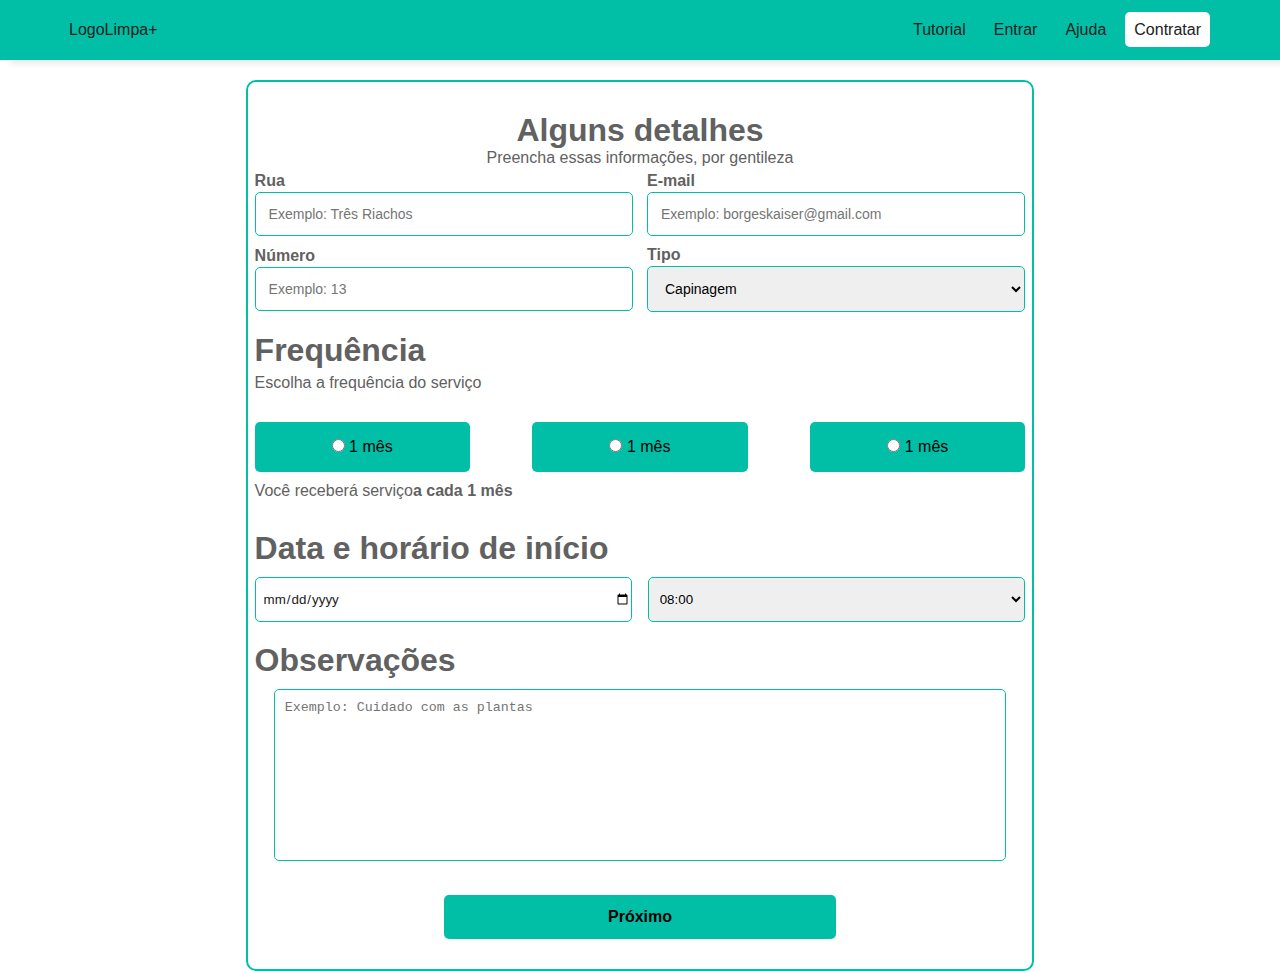
<file: agendar.html>
<!DOCTYPE html>
<html lang="pt-br">
<head>
    <meta charset="UTF-8">
    <meta name="viewport" content="width=device-width, initial-scale=1.0">
    <link rel="stylesheet" href="styles/index.css">
    <link rel="stylesheet" href="styles/agendar.css">
    <link rel="stylesheet" href="styles/responsive.css">
    <title>Contratar</title>
</head>
<body>
    <!-- Cabeçalho -->
    <header>
        <div class="content">
            <nav>
                <div>
                    <a href="index.html">LogoLimpa+</a><!-- Este deve ficar no início -->
                </div>
                <ul>
                    <li><a>Tutorial</a></li>
                    <li><a href="login.html">Entrar</a></li>
                    <li><a>Ajuda</a></li>
                    <li><a href="agendar.html">Contratar</a></li>
                </ul>
            </nav>
        </div>
    </header>
    <main class="content">
        <div class="agendamento-informacoes borda_generica content">
            <div class="informacao">
                <h1>Alguns detalhes</h1>
                <span>Preencha essas informações, por gentileza</span>
            </div>
            <div class="informacoes">
                 <div class="detalhes">
                    <div class="detalhes-pessoais">
                        <div class="detalhe">
                            <label for="rua">Rua</label>
                            <input type="text" id="rua" required name="rua" placeholder="Exemplo: Três Riachos">
                        </div>
                        <div class="detalhe">
                            <label for="email">E-mail</label>
                            <input type="text" id="email" name="email" placeholder="Exemplo: borgeskaiser@gmail.com">
                        </div>
                        <div class="detalhe">
                            <label for="numero">Número</label>
                            <input type="number" id="numero" name="numero" placeholder="Exemplo: 13">
                        </div>
                        <div class="detalhe">
                            <label for="local">Tipo</label>
                            <select name="tiposLimpezas" id="local">
                                <option value="capinagem">Capinagem</option>
                                <option value="rocagem">Roçagem</option>
                                <option value="jardinagem">Jardinagem</option>
                                <option value="areasVerdes">Limpar áreas verdes</option>
                            </select>
                        </div>
                    </div>
                </div>

                <!-- Frequência -->
                <div class="frequencia content ">
                    <h1>Frequência</h1>
                    <span>Escolha a frequência do serviço</span>
                    <div class="frequencias">
                        
                        <label for="check">
                            <input type="radio" id="check">
                            1 mês
                        </label> 
                        
                        <label for="check">
                            <input type="radio" id="check">
                            1 mês
                        </label> 
                        
                        <label for="check">
                            <input type="radio" id="check">
                            1 mês
                        </label> 
                      
                        <span>Você receberá serviço<strong>a cada 1 mês</strong></span>
                    </div>
                </div>

                <!-- horário -->
                <div class="horario content ">
                    <h1>Data e horário de início</h1>
                    <div class="data-horario">
                        <input type="date"/>
                        <select name="tiposLimpezas" id="local">
                            <option value="8">08:00</option>
                            <option value="9">09:00</option>
                            <option value="13">13:00</option>
                            <option value="14">14:00</option>
                        </select>
                    </div>
                </div>

                <div class="observacao content ">
                    <h1>Observações</h1>
                    <div class="instrucoes">
                        <textarea name="" id="instrucao" cols="30" rows="10" placeholder="Exemplo: Cuidado com as plantas"></textarea>
                    </div>
                </div>
                <!-- botão próximo -->
                <div id="botao-proximo">
                   <a href="login.html"><button>Próximo</button></a>
                </div>
            </div>
        </div>

       <!--  <div class="residencial">
            <img src="images/body.svg" alt="">
            <span>Falta pouco para terminar o agendamento...</span>
        </div> -->
        
    </main>
</body>
</html>
</file>
<file: styles/index.css>
* {
    margin: 0;
    padding: 0;
    box-sizing: border-box;
}
:root{
    --verde: #00E676;
    --verdeForteAntigo: #16B18F;
    --verdeForte: #00BFA6;
    --verdeFraco:  #00E6B1;
    --pretoCinza: #212121;
    --cinzaFraco: #616161;
    --hoverButton: #EEEEEE;
    --white: #ffffff;
    --bordaVerde:  #00E676;
}

.borda_generica {
    border: 2px solid var(--verdeForte);
}
body {
    font-family: 'Helvetica Neue', 'Helvetica', Arial,sans-serif;
    background-color: #E4E8EE;
    text-rendering: optimizeLegibility !important;
    -webkit-font-smoothing: antialiased !important;
    /* as duas últimas propriedades são para deixar a font 
    "menos pixalizada", ou seja, mais atraente
    O "!importante serve para sobrescrever qualquer outra propriedade
    no documento todo. Assim se tiver dois, este será prioridade*/
    background-color: var(--pretoCinza);
}

/* body::-webkit-scrollbar {/* define a largura do scroll 
    width: 0.50rem;
}

body::-webkit-scrollbar-track{/* regra para a cor do scroll completo 
    background-color: var(--white);
}

body::-webkit-scrollbar-thumb{/* regra para o scroll rolando 
    background-color: var(--paleBlue);
} */

/* estilizando o header */
header {
    max-width: 1100;
    height: 60px;
    position: relative;
    z-index: 1;
    box-shadow: 10px 3px 7px rgba(0, 0, 0, 0.1);
    background-color: var(--verdeForte);
    margin-bottom: 20px;
}

.content {
    margin: 0 auto;
    height: 100%;
    padding: 0px 20px;
}

header nav {
    width: 100%;
    display: flex;
    align-items: center;
    height: 100%;
}
header nav ul {
    width: 100%;
    list-style-type: none;
    display: flex;
    justify-content: flex-end;
}

header nav ul li {/* dando tamanho aos lis do nav */
    margin-right: 10px;
}

header nav ul li a:hover { /* color ao passar o mouse e mostrando ponteiro */
    transition: 0.3s ease;
    background-color: var(--white);
    cursor: pointer;
}

header nav ul li a {
    width: 100%;
    height: 100%;
}

header nav ul li:hover a {
    color: var(--pretoCinza);
}

header nav ul li:last-child a{ /* trabalhando com o itemcontratar */
    background-color: var(--white);
    /* background-color: #04D361;  Guarde esta cor*/
}
header nav ul li:last-child:hover a{ /* trabalhando com o itemcontratar */
    background-color: var(--verdeFraco);
    transition: 0.3s ease;
    
}

header nav ul li:last-child:hover a {
    color: var(--white);
}

header nav a, nav ul li a{
    text-decoration: none;
    padding: 9px;
    border-radius: 5px;
}
header nav a, nav ul li:last-child a{
    color: var(--pretoCinza);
}
/* Estilizando o banner e a descrição */

.banner_dicas {
    width: 100%;
    display: flex;
    justify-content: space-between;
    margin-bottom: 20px;
    
}
/* Estilizando o banner */

.banner {
    position: relative;
    width: 73%;
    height: 380px;
    display: flex;
    justify-content: space-between;
    align-items: center;
    background-color: #00BFA6;
    border-radius: 20px;
}

section div.banner.content {
    max-width: 1200px;
}

section div.banner .descricao{
    width: 100%;
    display: flex;
    justify-content: space-between;
    align-items: center;
}


section div.banner div.descricao h1 {
    font-size: max(25px, 2vw);
    font-weight: 500;
    line-height: 1.5;
    text-align: center;
    color: var(--white);
}

section div.banner div.descricao i {
    color: var(--pretoCinza);
}

section div.banner div.descricao h2 {
    font-weight: 500;
    line-height: 1.5;
    text-align: center;
}


section div.banner div button {
    margin-top: 20px;
    padding: 16px 35px;
    border-radius: 5px;
    border: 1px solid transparent;
    color: black;
    background-color: #fff;
    font-size: 100%;
    cursor: pointer;
}

section div.banner div button:hover{
    background-color: var(--hoverButton);
}

/* estilizando dicas */

/*body::-webkit-scrollbar-track{ regra para a cor do scroll completo 
    background-color: var(--white);
}

body::-webkit-scrollbar-thumb{/* regra para o scroll rolando 
    background-color: var(--paleBlue);
} */

section.banner_dicas div.dicas::-webkit-scrollbar { /* define a largura do scroll */ 
    width: 0.50rem;
}

section.banner_dicas div.dicas::-webkit-scrollbar-track {
    margin: 30px 10px;
    background-color: white;
    border-radius: 5px;
}

section.banner_dicas div.dicas::-webkit-scrollbar-thumb {
    background-color: var(--verdeForte);
    border-radius: 5px;
}

.dicas {
    width: 25%;
    height: 380px;
    overflow: auto;
    padding: 10px;
    border-radius: 15px;
}

section.banner_dicas div.dicas h3{
    color: var(--white);
}
section.banner_dicas div.dicas ul {
    list-style-type: none;
}

.dicas-list-element {
    height: 60px;
    display: flex;
    flex-direction: column;
    margin-top: 12px;
    border-radius: 8px;
    padding: 18px 14px;
    background-color: var(--white);
}

.dicas-list-element-theme {
    margin-bottom: 14px;
}

section div.banner div.dicas h3{
    height: 380px;
}

/* estilizando a seção de motivos */
div.motivation {
    text-align: center;
    background-color: var(--white);
    margin-bottom: 20px;
    padding-bottom: 2%;
    border-radius: 20px;
}

div.motivation .content {
}

div.motivation h1 {
    padding: 20px 0px;
    color: var(--cinzaFraco);
}

div.itens-motivations ul {
    list-style-type: none;
    display: flex;
    align-items: center;
    justify-content: space-around;
    flex-wrap: wrap;
}

div.itens-motivations ul li {
    width: 338px;
    display: flex;
    flex-direction: column;
    align-items: center;
    justify-content: center;
    margin-top: 15px;
    padding: 32px;
    box-shadow: 0px 0px 2px 2px rgba(0, 0, 0, 0.25);
    border-radius: 7px;
}

div.itens-motivations ul li span{
    padding-top: 20px;
}
div.itens-motivations img{
    width: 97px;
    height: 100px;
}

/* estilizando a seção de preços */

div.prices {
    background-color: var(--white);
    padding-bottom: 2rem;
    margin-bottom: 20px;
    border-radius: 20px;
}

div.prices.content {
    max-width: 1200px;
}

div.prices h1 {
    text-align: center;
    padding: 20px 0px;
    color: var(--cinzaFraco);
}

div.prices section ul {
    list-style-type: none;
    display: flex;
    justify-content: space-around;
    flex-wrap: wrap;
}

div.prices section ul li {
    width: 250px;
    display: flex;
    flex-direction: column;
    align-items: center;
    justify-content: center;
    margin-top: 15px;
    box-shadow: 0px 0px 2px 2px rgba(0, 0, 0, 0.25);
    border-radius: 7px;
}

div.prices section ul li h3 {
    font-weight: bold;
    padding: 10px 0px;
    color: var(--verdeForte);
}

div.prices section ul li span {
    margin: 15px 0px;
    color: var(--pretoCinza);
}

div.prices section div.price {
    display: flex;
    align-items: center;
}

div.prices section div.price h3 {
    font-size: max(30px, 4vw);
    color: var(--cinzaFraco);
}

div.prices section ul li span a {
    text-decoration: none;
}

div.prices section button {
    padding: 15px 30px; 
    background-color: var(--verdeForte);
    color: var(--white);
    border-radius: 5px;
    border: none; 
    font-size: 16px;
    cursor: pointer;
}

div.prices section button:hover {
    background-color: var(--verdeFraco);
}

/* Estilizando a seção de preços */


div.agendar.content {
    max-width: 1200px;
    background-color: var(--verdeForte);
    text-align: center;
    border-radius: 20px;
    margin-bottom: 20px;
}

div.agendar h1 {
    color: var(--white);
    font-size: 2rem;
    font-weight: bold; 
    padding-top: 30px;
}

div.agendar button {
    margin-top: 20px;
    padding: 16px 35px;
    margin: 40px 0px;
    border-radius: 5px;
    border: 1px solid transparent;
    color: var(--pretoCinza);
    background-color: var(--white);
    font-size: 1rem;
    cursor: pointer;
}

div.agendar button a {
    text-decoration: none;
    color: var(--pretoCinza);
}

div.agendar button:hover a {
    color: var(--white);
}

div.agendar button:hover {
    transition: 0.3s ease;
    background-color: var(--verdeFraco);
    color: var(--white);
}


/* Estilizando o rodapé */

footer.content {
    max-width: 1349px;
    padding-top: 3.71%;
    background-color: var(--cinzaFraco);
    border-radius: 25px 25px 0px 0px;
}
footer div#rodape {
    max-width: 1100px;
    margin: 0 auto;
    display: flex;
    align-items: flex-start;
    justify-content: space-between;
    margin-bottom: 40px;
}

footer div#rodape div.rodape-items {
    width: 22.727272%;
    display: flex;
    flex-direction: column;
    align-items: center;
}

footer div#rodape div.rodape-items h4 {
    color: var(--white);
    margin-bottom: 10px;
}

footer div#rodape div.rodape-items ul {
    list-style-type: none;
    text-align: start;
}

footer div#rodape div.rodape-items ul li {
    padding: 3px;
}

footer div#rodape div.rodape-items ul li a{
    word-break: break-all;
    text-decoration: none;
    color: var(--white);
}

footer div.icones ul {
    display: flex;
    justify-content: center;
    list-style-type: none;
}
footer div.icones ul li {
    width: 40px;
    height: 40px;
    display: flex;
    align-items: center;
    margin-left: 10px;
    border-radius: 5px;
}

footer div.icones ul li a {
    text-align: center;
    width: 100%;
}

footer div.icones ul li a i{
    width: 20px;
    height: 20px;
    color: var(--white);
}
</file>
<file: styles/agendar.css>
* {
    margin: 0;
    padding: 0;
    box-sizing: border-box;
}
:root{
    --verde: #00E676;
    --verdeForteAntigo: #16B18F;
    --verdeForte: #00BFA6;
    --verdeFraco:  #00E6B1;
    --pretoCinza: #212121;
    --cinzaFraco: #616161;
    --hoverButton: #EEEEEE;
    --white: #ffffff;
    --bordaVerde:  #00E676;
}

.borda_generica {
    border: 2px solid var(--verdeForte);
    padding: 5px 7px;
    border-radius: 10px;
}

body {
    font-family: 'Helvetica Neue', 'Helvetica', Arial,sans-serif;
    background-color: #E4E8EE;
    text-rendering: optimizeLegibility !important;
    -webkit-font-smoothing: antialiased !important;
    /* as duas últimas propriedades são para deixar a font 
    "menos pixalizada", ou seja, mais atraente
    O "!importante serve para sobrescrever qualquer outra propriedade
    no documento todo. Assim se tiver dois, este será prioridade*/
  /*   background-color: #121923; */
    background-color: var(--white);
}

input {
    font-family: 'Helvetica Neue', 'Helvetica', Arial,sans-serif;
    color: var(--pretoCinza);
    font-weight: 500;
}
.content {
    max-width: 1200px;
    margin: 0 auto;
}

main {
    display: flex;
    justify-content: space-between;
    padding: 50px 0px;
}

main div.agendamento-informacoes {
    width: 68%;
    padding: 30px 0px;
}

main h1 {
    color: var(--cinzaFraco);
    border-radius: 10px;
}

main span {
    color: var(--cinzaFraco);
}

main div.agendamento-informacoes div.informacao {
    width: 100%;
    text-align: center;
}

main div.agendamento-informacoes div.informacoes {
    width: 100%;
} 

main div.detalhes.content {
    width: 90%;
}

main div.detalhes div.detalhes-pessoais { 
    display: flex;
    align-items: center;
    flex-wrap: wrap;
    margin-bottom: 15px;
    background-color: var(--white);
}

main div.detalhes div.detalhes-pessoais div.detalhe {
    width: 50%;
    display: flex;
    flex-direction: column;
    padding: 5px 7px;
}

main div.detalhes div.detalhes-pessoais div.detalhe label {
    padding-bottom: 2px ;
    font-weight: bold;
    color: var(--cinzaFraco);
}

main div.detalhes div.detalhes-pessoais div.detalhe input {
    padding: 13px;
    border-radius: 5px;
    border: 1px solid var(--verdeForte);
    font-size: 14px;
}

main div.detalhes div.detalhes-pessoais div.detalhe select {
    padding: 13px;
    border-radius: 5px;
    border: 1px solid var(--verdeForte);
    font-size: 14px;
}

main div.detalhes div.detalhes-pessoais div.detalhe select option {
    background-color: var(--white);
    border-radius: 10px;
}

/* Estilizando a frequência */
main div.agendamento-informacoes div.informacoes div.frequencia.content { 
    width: 100%;
}

main div.agendamento-informacoes div.informacoes div.frequencia {
    width: 100%;
    padding: 0px 7px;
    margin-bottom: 20px;
}

main div.agendamento-informacoes div.informacoes div.frequencia div.frequencias {
    display: flex;
    justify-content: space-between;
    flex-wrap: wrap;
    margin-top: 20px;
}

main div.agendamento-informacoes div.informacoes div.frequencia div.frequencias label{
    cursor: pointer;
    padding: 16px 10%;
    margin-top: 10px;
    border-radius: 5px;
    background-color: var(--verdeForte);
    text-align: center;
}

main div.agendamento-informacoes div.informacoes div.frequencia span {
    margin: 10px 0px;
    color: var(--cinzaFraco);
}

main div.agendamento-informacoes div.informacoes div.frequencia h1 {
    margin: 5px 0px;
}


main div.agendamento-informacoes div.informacoes div.frequencia div.frequencias label input[type="checkbox"]:checked{
    background-color: red;
}

/* main div.agendamento-informacoes div.informacoes div.frequencia label:hover{
    color: var(--white);
    background-color: red;
} */

/* Estilizando o horário */

main div.agendamento-informacoes div.informacoes div.horario {
    width: 100%;
    margin-bottom: 20px;
    padding: 0px 7px;
}

main div.agendamento-informacoes div.informacoes div.horario div.data-horario {
    height: 45px;
    display: flex;
    justify-content: space-between;
    margin: 10px 0px;
}
main div.agendamento-informacoes div.informacoes div.horario div.data-horario input {
    width: 49%;
    height: 100%;
    padding-left: 7px;
    border-radius: 5px;
    border: 1px solid var(--verdeForte);
}


main div.agendamento-informacoes div.informacoes div.horario select {
    width: 49%;
    height: 100%;
    padding-left: 7px;
    border-radius: 5px;
    border: 1px solid var(--verdeForte);
}

/* Estilizando a oberservação do cliente */

main div.agendamento-informacoes div.informacoes div.observacao {
    width: 100%;
    padding: 0px 7px;
}

main div.agendamento-informacoes div.informacoes div.observacao div.instrucoes {
    padding: 10px 0px;
    text-align: center;
}

main div.agendamento-informacoes div.informacoes div.observacao div.instrucoes #instrucao {
    width: 95%;
    padding: 10px;
    resize: none;
    border-radius: 5px;
    border: 1px solid var(--verdeForte);
}


/* Estilizando botão próximo */
main div.informacoes div#botao-proximo {
    text-align: center;
}

main div.informacoes div#botao-proximo button {
    width: 50%;
    margin-top: 20px;
    padding: 13px 0px;
    font-weight:bold;
    font-size: 16px;
    border-radius: 5px;
    border: none;
    background-color: var(--verdeForte);
}

main div.informacoes div#botao-proximo button:hover {
    transition: .2s ease;
    background-color: var(--verdeFraco);
}

/* Estilizando o residencial */
main div.residencial {
    width: 30%;
    height: 400px;
    display: flex;
    flex-direction: column;
    align-items: center;
    box-shadow: 1px 3px 7px rgba(0, 0, 0, 0.25);
    background-color: var(--white);
}

main div.residencial img{
    width: 200px;
    height: 200px;
}
</file>
<file: styles/responsive.css>
@media screen and (max-width: 700px) {
    main div.agendamento-informacoes div.informacoes div.frequencia div.frequencias {
        display: flex;
        flex-direction: column;
        justify-content: center;
        
    }
}

@media screen and (max-width: 800px) {
    .banner_dicas {
        flex-direction: column;
        align-items: center;
    }

    .banner {
        width: 100%;
        
    }
    
    .dicas {
        width: 100%;
        margin-top: 25px;
    }

    .dicas-list-element {
        height: 100px;
    }
}
</file>
